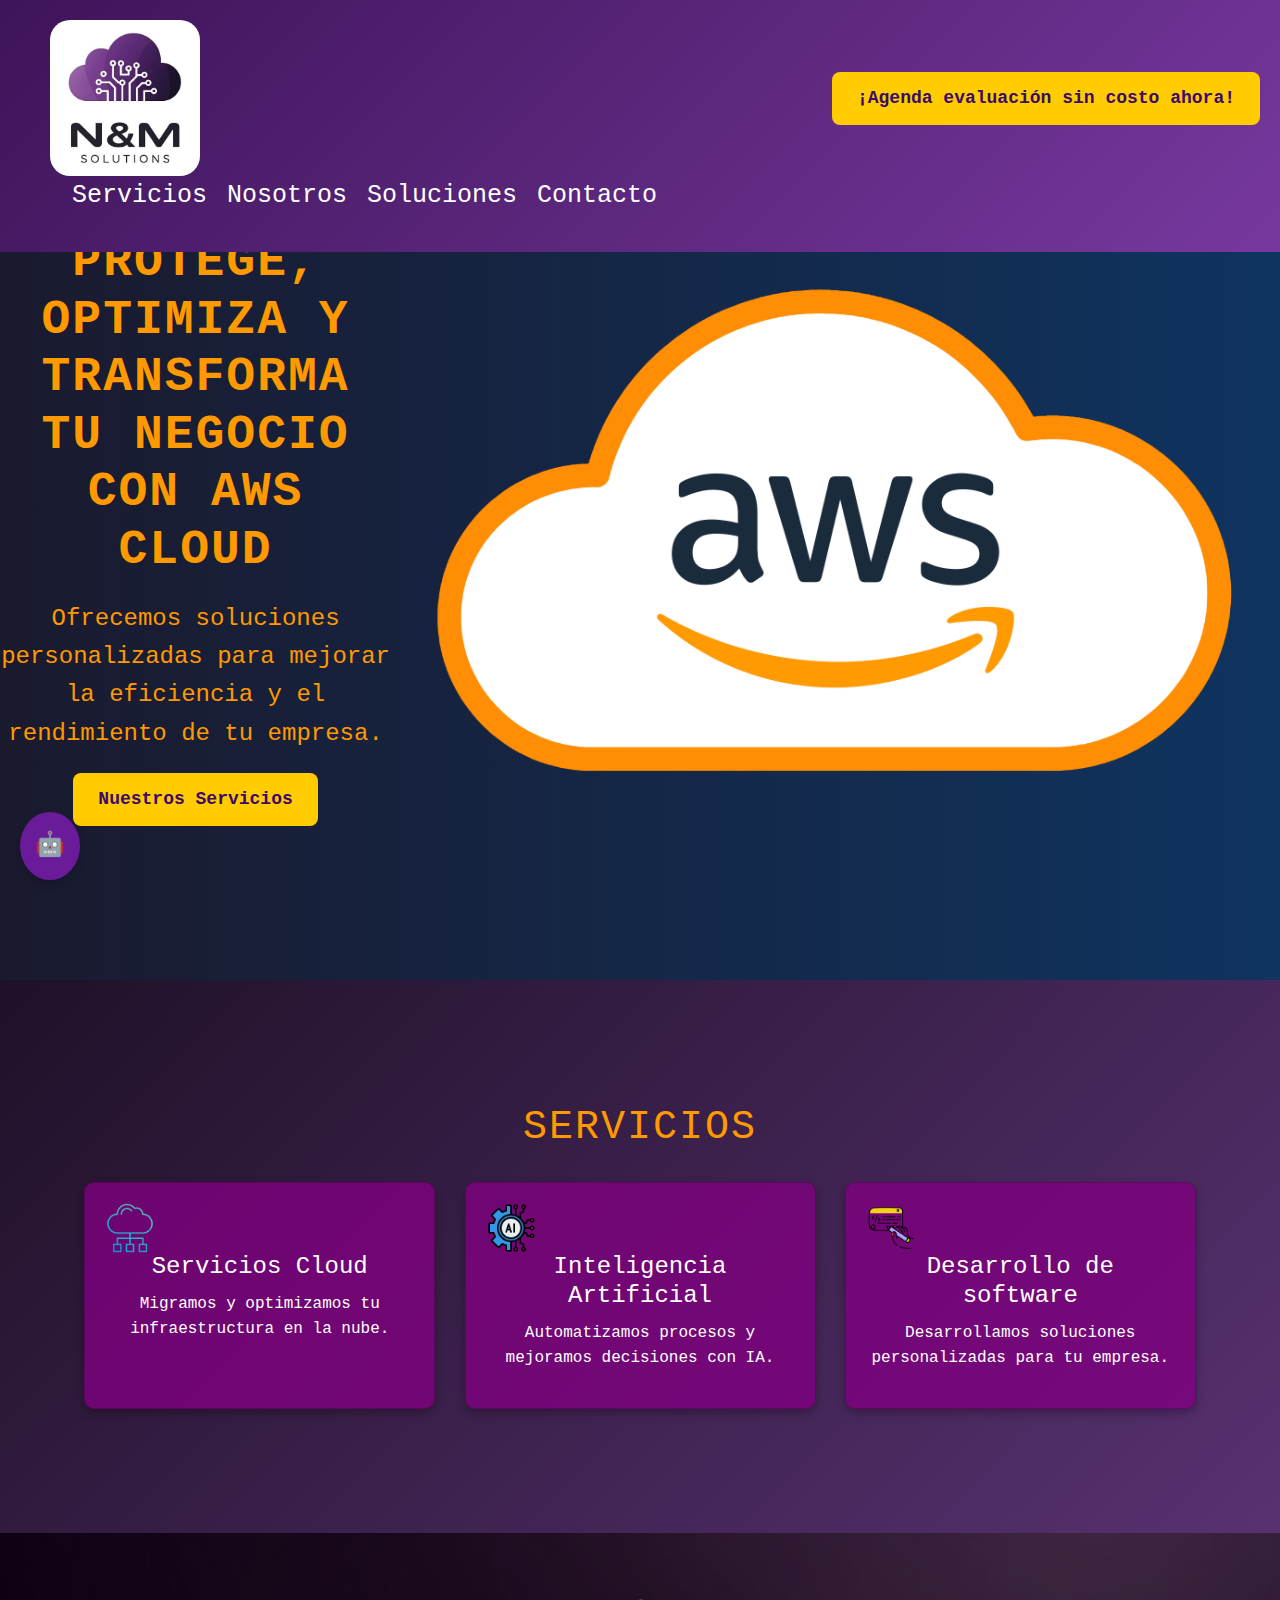
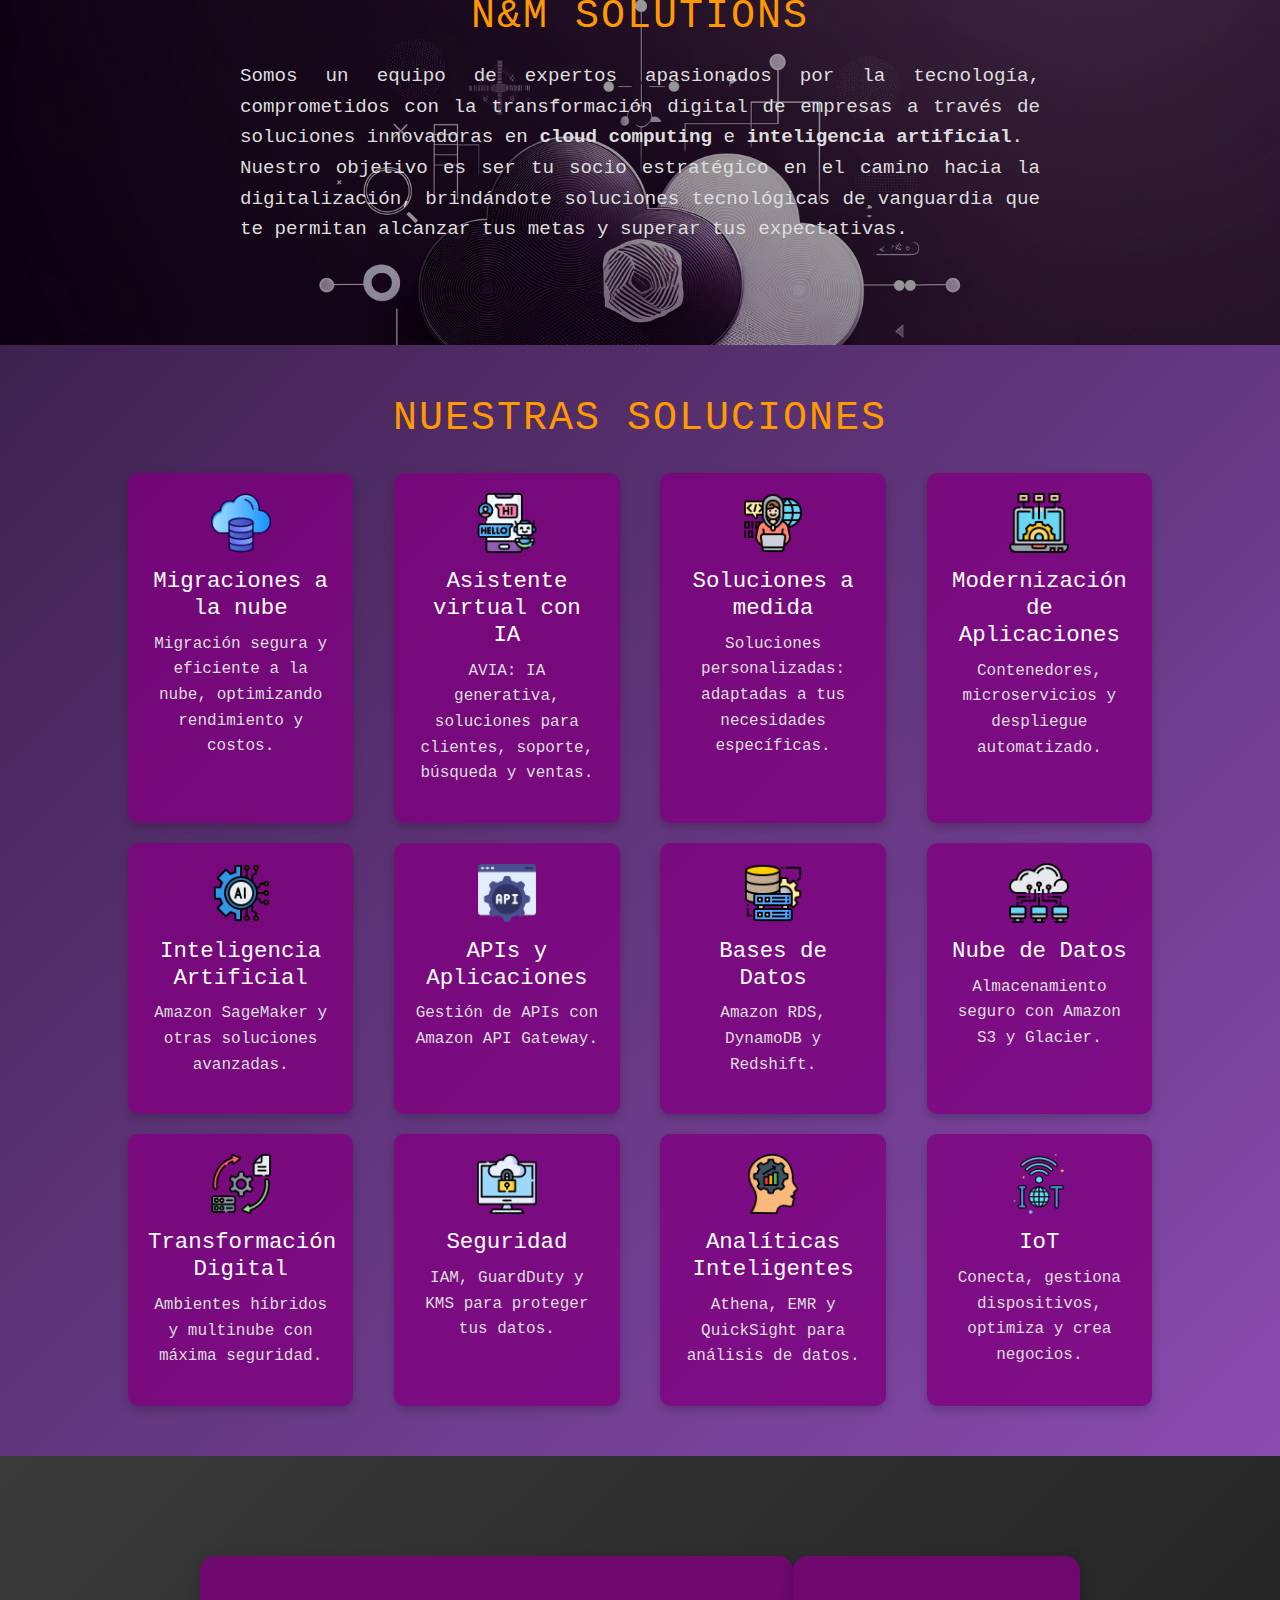
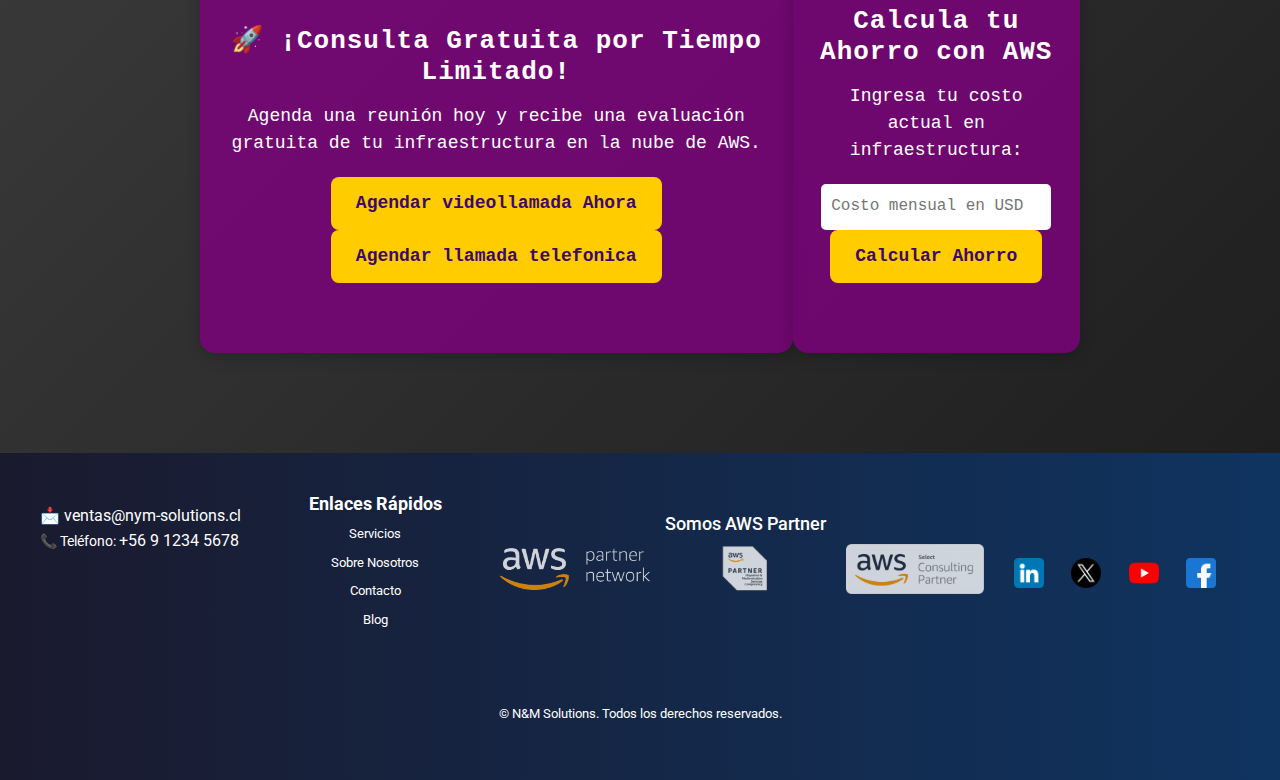
<file: index.html>
<!DOCTYPE html>
<html lang="es">

<head>
    <meta charset="UTF-8">
    <meta name="viewport" content="width=device-width, initial-scale=1.0">
    <title>N&M Solutions - Cloud e Inteligencia Artificial</title>
    <link href='https://fonts.googleapis.com/css?family=Roboto' rel='stylesheet'>
    <link href="https://cdn.jsdelivr.net/npm/bootstrap@5.3.3/dist/css/bootstrap.min.css" rel="stylesheet"
        integrity="sha384-QWTKZyjpPEjISv5WaRU9OFeRpok6YctnYmDr5pNlyT2bRjXh0JMhjY6hW+ALEwIH" crossorigin="anonymous">
    <link rel="stylesheet" href="/style/style.css">
</head>

<body>
    <!-- Navbar -->
    <nav class="navbar" id="navbar">
        <div class="logo">
            <img src="/assets/img-nym.JPG" style="border-radius: 20px; margin-left: 30px;" alt="N&M Solutions" >
        </div>
        <a style="margin-left: 400px;" href="https://calendly.com/susanaabigail-mercado" target="_blank" class="primary-btn">¡Agenda evaluación sin costo ahora!</a>
        <ul class="nav-links">
            <li><a href="#services">Servicios</a></li>
            <li><a href="#about">Nosotros</a></li>
            <li><a href="#solutions">Soluciones</a></li>
            <li><a href="#contact">Contacto</a></li>
        </ul>
    </nav>

    <!-- Home Section -->
    <section id="home" class="hero">
        <div class="hero-content">
            <div>
                <h2> <strong> Protege, optimiza y transforma tu negocio con AWS Cloud</strong> </h2>
                <p>Ofrecemos soluciones personalizadas para mejorar la eficiencia y el rendimiento de tu empresa.</p>
                <button class="primary-btn" onclick="scrollToSection('services')">Nuestros Servicios</button>
            </div>
            <img src="/assets/Amazon-Web-Services-AWS-Logo.png" height="500px" alt="">
        </div>
    </section>

    <!-- Services Section -->
    <section id="services" class="services">
        <div class="container">
            <h2>Servicios</h2>
            <div class="service-cards">
                <div class="card">
                    <img src="/assets/icons/cloud-service.png" alt="Servicios Cloud" style="width: 50px; height: 50px;">
                    <h3>Servicios Cloud</h3>
                    <p>Migramos y optimizamos tu infraestructura en la nube.</p>
                </div>
                <div class="card">
                    <img src="/assets/icons/configuracion.png" alt="Inteligencia Artificial"
                        style="width: 50px; height: 50px;">
                    <h3>Inteligencia Artificial</h3>
                    <p>Automatizamos procesos y mejoramos decisiones con IA.</p>
                </div>
                <div class="card">
                    <img src="/assets/icons/crear.png" alt="Desarrollo de software" style="width: 50px; height: 50px;">
                    <h3>Desarrollo de software</h3>
                    <p>Desarrollamos soluciones personalizadas para tu empresa.</p>
                </div>
            </div>
        </div>
    </section>


    <!-- About Section -->
    <section id="about" class="about" style="background: linear-gradient(rgba(0, 0, 0, 0.4), rgba(0, 0, 0, 0.4)), url(/assets/bg-1.webp); background-repeat: no-repeat; background-size: cover;">
        <div class="about-container">
            <div class="about-header">
                <h2>N&M Solutions</h2>
                <p class="txt-align-justify">Somos un equipo de expertos apasionados por la tecnología, comprometidos con la transformación
                    digital de empresas a través de soluciones innovadoras en <strong>cloud computing</strong> e
                    <strong>inteligencia artificial</strong>.</p>

                <p class="txt-align-justify">Nuestro objetivo es ser tu socio estratégico en el camino hacia la digitalización, brindándote
                    soluciones tecnológicas de vanguardia que te permitan alcanzar tus metas y superar tus expectativas.
                </p>
            </div>

            <!-- <div class="about-content">
                <div class="about-text">
                    <h3>Nuestros Valores</h3>
                    <div class="values-list">
                        <div class="value-item">
                            <i class="icon-innovation"></i>
                            <h4>Innovación</h4>
                            <p>Buscamos siempre las soluciones más avanzadas y adaptables a las necesidades del mercado.</p>
                        </div>
                        <div class="value-item">
                            <i class="icon-security"></i>
                            <h4>Seguridad</h4>
                            <p>La protección de los datos de nuestros clientes es nuestra máxima prioridad.</p>
                        </div>
                        <div class="value-item">
                            <i class="icon-commitment"></i>
                            <h4>Compromiso</h4>
                            <p>Estamos comprometidos con el éxito y el crecimiento de nuestros clientes.</p>
                        </div>
                    </div>
    
                    <div class="about-vision">
                        <h3>Nuestra Visión</h3>
                        <p>Queremos ser líderes en la transformación digital, ayudando a las empresas a integrar la tecnología en sus operaciones para alcanzar nuevas alturas de eficiencia, seguridad e innovación.</p>
                    </div>
                </div>
                
                <div class="about-image">
                    <img src="ruta-a-la-imagen/nuestro-equipo.jpg" alt="Equipo N&M Solutions">
                </div>
            </div> -->
        </div>
    </section>


    <!-- Solutions Section -->
    <section id="solutions" class="solutions-section">
        <div class="solutions-container">
            <h2>Nuestras soluciones</h2>
            <div class="solutions-cards">
                <div class="solution-card">
                    <img width="50px" width="50px" src="/assets/icons/la-computacion-en-nube.png"
                        alt="Modernización de Aplicaciones">
                    <h3>Migraciones a la nube</h3>
                    <p>Migración segura y eficiente a la nube, optimizando rendimiento y costos.</p>
                </div>

                <div class="solution-card">
                    <img width="50px" width="50px" src="/assets/icons/chatbot.png" alt="Modernización de Aplicaciones">
                    <h3>Asistente virtual con IA</h3>
                    <p>AVIA: IA generativa, soluciones para clientes, soporte, búsqueda y ventas.</p>
                </div>

                <div class="solution-card">
                    <img width="50px" width="50px" src="/assets/icons/programacion.png" alt="Modernización de Aplicaciones">
                    <h3>Soluciones a medida</h3>
                    <p>Soluciones personalizadas: adaptadas a tus necesidades específicas.</p>
                </div>





                <div class="solution-card">
                    <img width="50px" width="50px" src="/assets/icons/modernizacion.png"
                        alt="Modernización de Aplicaciones">
                    <h3>Modernización de Aplicaciones</h3>
                    <p>Contenedores, microservicios y despliegue automatizado.</p>
                </div>
                <div class="solution-card">
                    <img width="50px" width="50px" src="/assets/icons/configuracion.png" alt="Inteligencia Artificial">
                    <h3>Inteligencia Artificial</h3>
                    <p>Amazon SageMaker y otras soluciones avanzadas.</p>
                </div>
                <div class="solution-card">
                    <img width="50px" width="50px" src="/assets/icons/api.png" alt="APIs y Aplicaciones">
                    <h3>APIs y Aplicaciones</h3>
                    <p>Gestión de APIs con Amazon API Gateway.</p>
                </div>
                <div class="solution-card">
                    <img width="50px" width="50px" src="/assets/icons/base-de-datos.png" alt="Bases de Datos">
                    <h3>Bases de Datos</h3>
                    <p>Amazon RDS, DynamoDB y Redshift.</p>
                </div>
                <div class="solution-card">
                    <img width="50px" width="50px" src="/assets/icons/servicio-de-almacenamiento-en-la-nube.png"
                        alt="Nube de Datos">
                    <h3>Nube de Datos</h3>
                    <p>Almacenamiento seguro con Amazon S3 y Glacier.</p>
                </div>
                <div class="solution-card">
                    <img width="50px" width="50px" src="/assets/icons/transformacion-de-datos.png"
                        alt="Transformación Digital">
                    <h3>Transformación Digital</h3>
                    <p>Ambientes híbridos y multinube con máxima seguridad.</p>
                </div>
                <div class="solution-card">
                    <img width="50px" width="50px" src="/assets/icons/seguridad-cloud-service.png" alt="Seguridad">
                    <h3>Seguridad</h3>
                    <p>IAM, GuardDuty y KMS para proteger tus datos.</p>
                </div>
                <div class="solution-card">
                    <img width="50px" width="50px" src="/assets/icons/inteligencia-empresarial.png"
                        alt="Analíticas Inteligentes">
                    <h3>Analíticas Inteligentes</h3>
                    <p>Athena, EMR y QuickSight para análisis de datos.</p>
                </div>

                <div class="solution-card">
                    <img width="50px" width="50px" src="/assets/icons/iot.png" alt="Modernización de Aplicaciones">
                    <h3>IoT</h3>
                    <p>Conecta, gestiona dispositivos, optimiza y crea negocios.</p>
                </div>
            </div>
        </div>
    </section>

    <!-- <section id="services-card" class="solutions-section">
        <div class="solutions-container">
            <div class="solution-card">
                <figure class="solution-image">
                    <img src="https://multicloud-x.com/wp-content/uploads/2024/01/AWS-Emblem.png" alt="AWS Emblem">
                </figure>
                <div class="solution-text">
                    <p>Amazon Web Services (AWS) ofrece una amplia gama de servicios en la nube para almacenamiento, IA
                        y más.</p>
                    <a class="solution-button" href="https://multicloud-x.com/amazon-web-services/">Leer Más</a>
                </div>
            </div>
        </div>
    </section> -->




    <!-- <section id="success-cases" class="success-cases">
        <div class="section-container">
            <h2>Casos de Éxito</h2>
            <div class="cases-container">
                <div class="case-card">
                    <figure class="case-image">
                        <img src="/assets/logo-2.JPG" alt="Caso de éxito 1">
                    </figure>
                    <p>Optimización de infraestructura cloud para una fintech líder, reduciendo costos en un 30%.</p>
                </div>
                <div class="case-card">
                    <figure class="case-image">
                        <img src="/assets/logo-2.JPG" alt="Caso de éxito 2">
                    </figure>
                    <p>Implementación de inteligencia artificial en un ecommerce, mejorando la personalización en un 50%.</p>
                </div>
                <div class="case-card">
                    <figure class="case-image">
                        <img src="/assets/logo-2.JPG" alt="Caso de éxito 3">
                    </figure>
                    <p>Desarrollo de una arquitectura escalable en AWS para una startup tecnológica.</p>
                </div>
            </div>
        </div>
    </section> -->

    


    <!-- Contact Section -->
    <div>
        <section id="contact" class="contact">
            <!-- <section id="testimonials" class="testimonials">
                <div class="testimonials-container">
                    <h2>Lo que dicen nuestros clientes</h2>
                    <div class="carousel">
                        <div class="carousel-track">
                            <div class="testimonial-card">
                                <p>"Gracias a N&M Solutions, nuestra infraestructura en la nube es más segura y eficiente."</p>
                                <h4>- María López, CTO de FinTechPro</h4>
                            </div>
                            <div class="testimonial-card">
                                <p>"Implementamos Inteligencia Artificial con su ayuda y logramos reducir costos en un 40%."</p>
                                <h4>- Juan Pérez, Director de Innovación en EcomStore</h4>
                            </div>
                            <div class="testimonial-card">
                                <p>"La migración a AWS fue perfecta. Su equipo nos brindó soporte en cada paso."</p>
                                <h4>- Ana Gómez, CEO de TechBoost</h4>
                            </div>
                            <div class="testimonial-card">
                                <p>"Gran servicio. La automatización de procesos nos ahorró cientos de horas."</p>
                                <h4>- Carlos Ramírez, Gerente de Operaciones</h4>
                            </div>
                            <div class="testimonial-card">
                                <p>"Nos ayudaron a escalar nuestra plataforma sin interrupciones. 100% recomendados."</p>
                                <h4>- Laura Méndez, Fundadora de StartUpX</h4>
                            </div>
                            <div class="testimonial-card">
                                <p>"La implementación de AWS nos dio la seguridad y eficiencia que necesitábamos."</p>
                                <h4>- Daniel Torres, CIO de HealthTech</h4>
                            </div>
                        </div>
                    </div>
                    <div class="carousel-dots"> </div>
                    <i class="bi bi-three-dots"></i>
                </div>
            </section> -->
           
            <section class="free-consultation">
                <div class="consultation-content">
                    <section class="roi-calculator">
                        <h3>Calcula tu Ahorro con AWS</h3>
                        <p>Ingresa tu costo actual en infraestructura:</p>
                        <input type="number" id="cost-input" placeholder="Costo mensual en USD">
                        <button onclick="calculateSavings()" class="primary-btn">Calcular Ahorro</button>
                        <p id="savings-result"></p>
                    </section>
                </div>
            </section>
            <section class="free-consultation">
                <div class="consultation-content">
                    <h3>🚀 ¡Consulta Gratuita por Tiempo Limitado!</h3>
                    <p>Agenda una reunión hoy y recibe una evaluación gratuita de tu infraestructura en la nube de AWS.</p>
                    <a href="https://calendly.com/susanaabigail-mercado" target="_blank" class="primary-btn">Agendar videollamada Ahora</a>
                    <a href="https://calendly.com/susanaabigail-mercado/llamada-telefonica" target="_blank" class="primary-btn">Agendar llamada telefonica </a>
                </div>
            </section>
           
            
             
        </section>
    </div>

    


    <!-- Chatbot -->
    <!-- Botón del Chatbot -->
    <button id="chatbot-btn" onclick="toggleChatbot()">🤖</button>

    <!-- Ventana del Chat -->
    <div id="chatbot-window" class="hidden">
        <div id="chatbot-header">
            Nymbot 🤖 <button onclick="toggleChatbot()">✖</button>
        </div>
        <div id="chatbot-messages"></div>
        <div style="display: flex; align-items: center;">
            <input type="text" id="chatbot-input" placeholder="Escribe tu mensaje..." onkeypress="sendMessage(event)">
            <button id="send-btn" onclick="sendMessage()">Enviar</button>
        </div>
    </div>

    <button id="scrollTopBtn" class="scroll-top-btn img-volver" onclick="scrollToTop()"></button>




    <!-- Footer -->
    <footer>
        <div class="footer-container">
            <!-- Información principal -->
            <div class="footer-info">

                <a href="mailto:ventas@nym-solutions.cl">📩 ventas@nym-solutions.cl</a>
                <p>📞 Teléfono: <a href="tel:+56912345678">+56 9 1234 5678</a></p>
            </div>

            <!-- Enlaces rápidos -->
            <div class="footer-links">
                <h3>Enlaces Rápidos</h3>
                <ul>
                    <li><a href="#services">Servicios</a></li>
                    <li><a href="#about">Sobre Nosotros</a></li>
                    <li><a href="#contact">Contacto</a></li>
                    <li><a href="#blog">Blog</a></li>
                </ul>
            </div>

            <!-- AWS Partner Logos -->
            <div class="footer-aws-partner">
                <h3>Somos AWS Partner</h3>
                <div class="aws-partner-logos">
                    <img src="/assets/aws-partner-network-transparente.png" alt="AWS Partner 1" width="150" height="50">
                    <img src="/assets/aws-migration.png" alt="AWS Partner 3" width="150" height="50">
                    <img src="/assets/AWS-CP-transparente.png" alt="AWS Partner 2" width="150" height="50">
                </div>
            </div>

            <!-- Redes sociales -->
            <div class="footer-social">
                <img src="/assets/redes-sociales/linkedin.png" alt="LinkedIn" width="30" height="30">
                <img src="/assets/redes-sociales/gorjeo.png" alt="Twitter" width="30" height="30">
                <img src="/assets/redes-sociales/youtube.png" alt="YouTube" width="30" height="30">
                <img src="/assets/redes-sociales/facebook.png" alt="Facebook" width="30" height="30">
            </div>



            <div class="contact-info">
                


            </div>
            <!-- Términos de uso y política de privacidad -->
            <div class="footer-legal">
                <p>&copy; <span id="current-year"></span> N&M Solutions. Todos los derechos reservados.</p>
            </div>
        </div>
    </footer>


    <script src="/script/script.js"></script>
    <script src="/script/chatbot.js"></script>
</body>

</html>
</file>
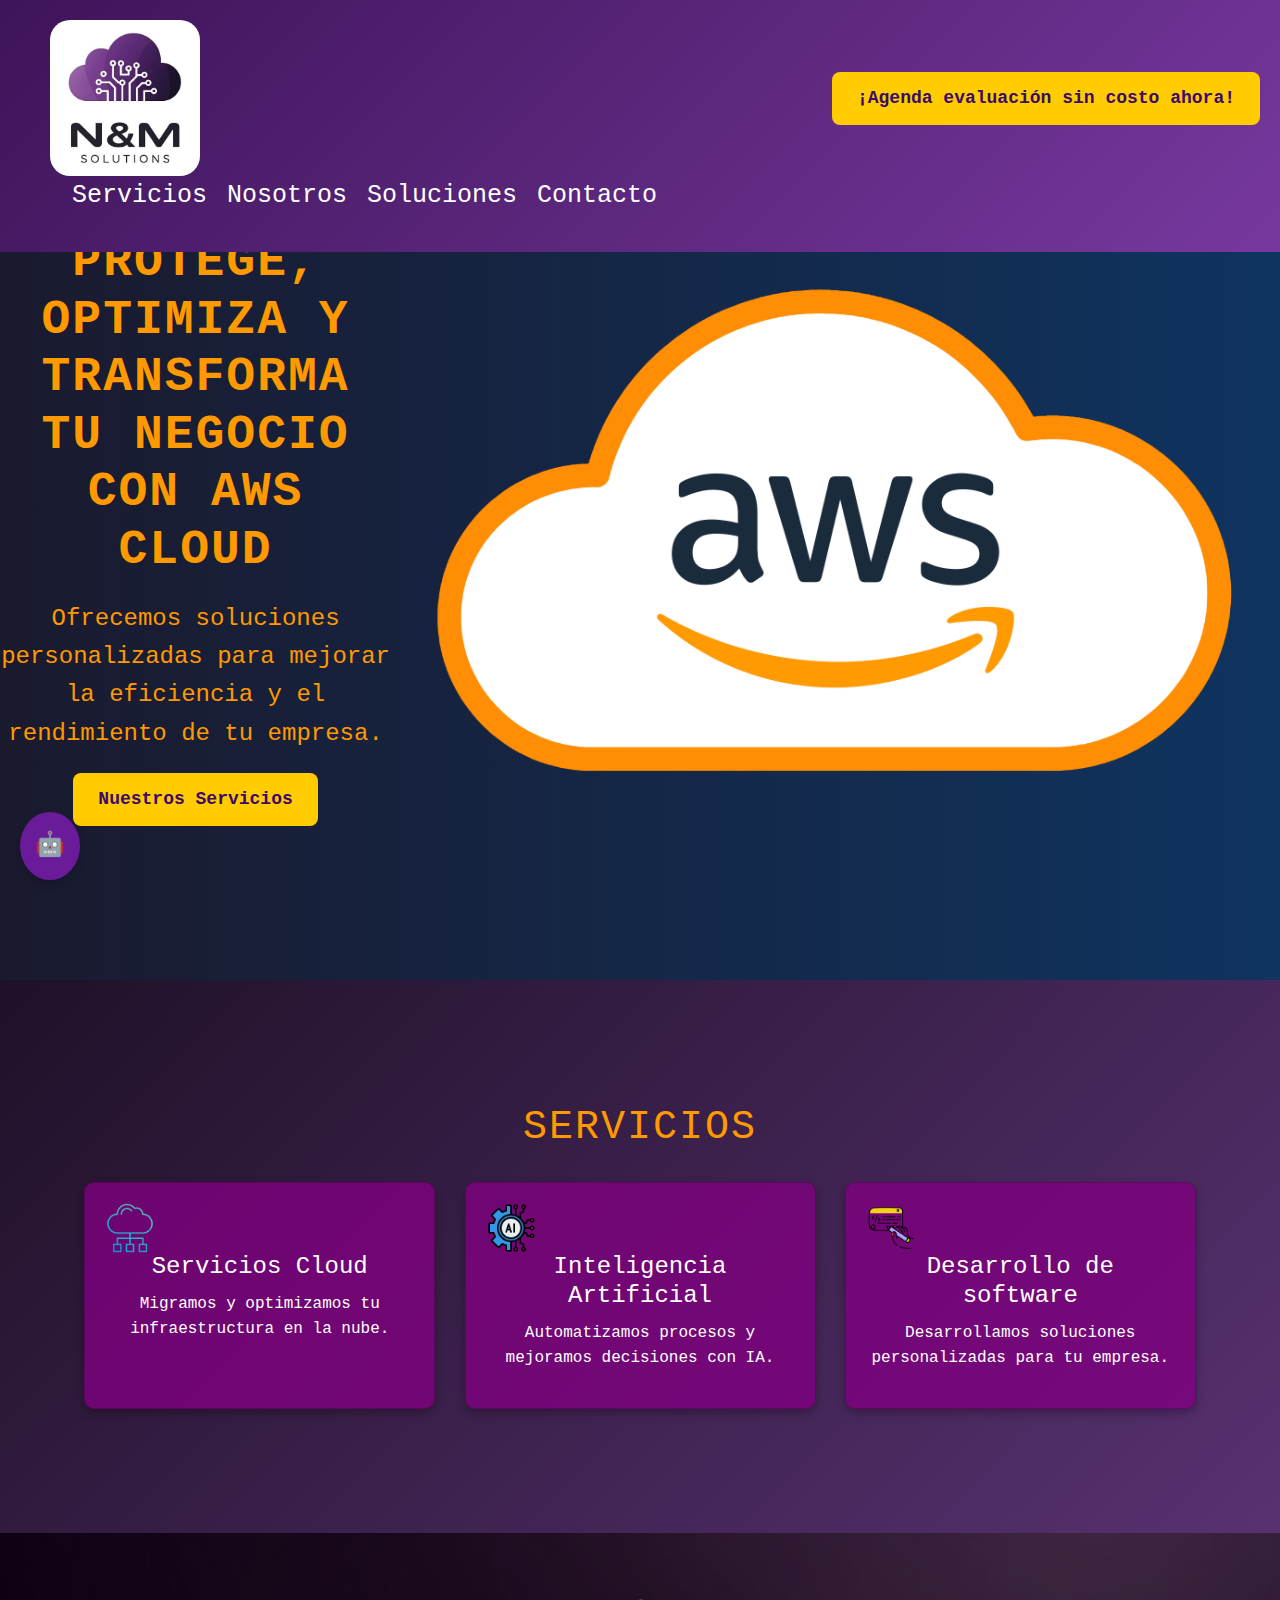
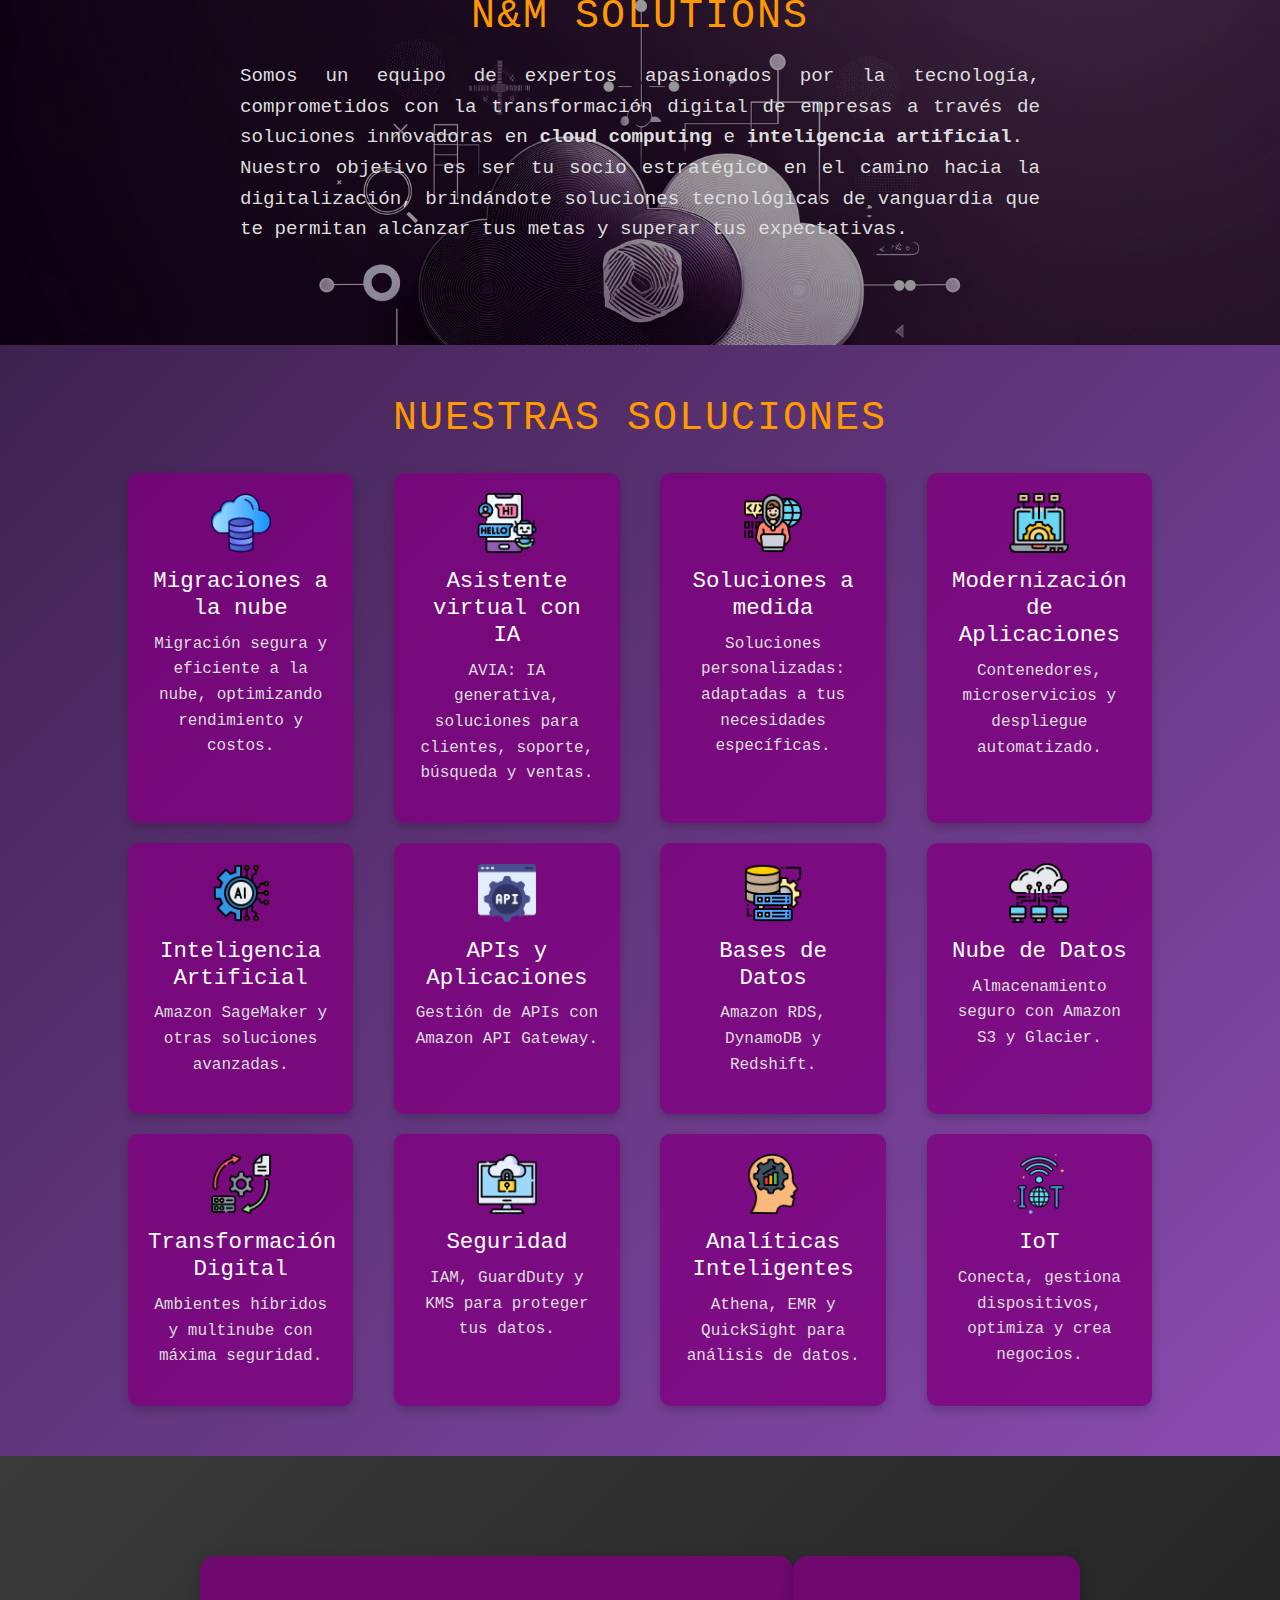
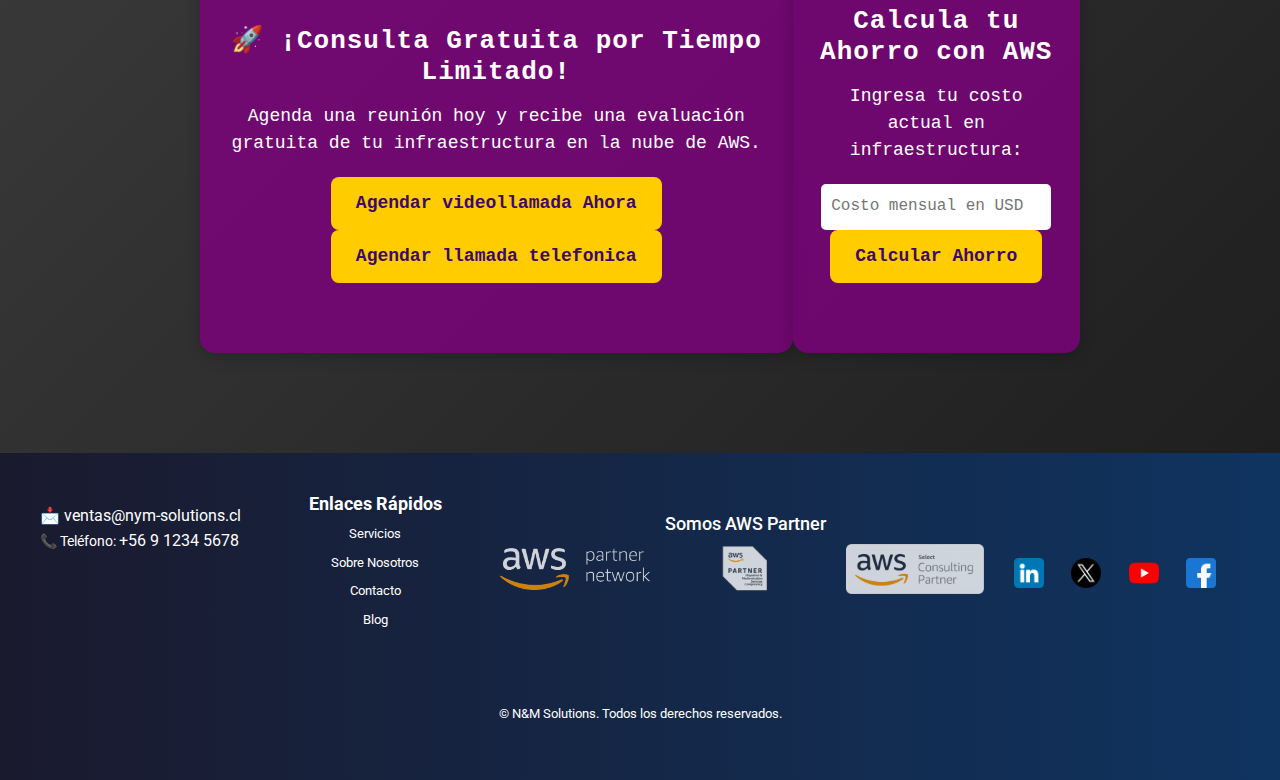
<file: home/index.html>
<!DOCTYPE html>
<html lang="es">

<head>
    <meta charset="UTF-8">
    <meta name="viewport" content="width=device-width, initial-scale=1.0">
    <title>N&M Solutions - Cloud e Inteligencia Artificial</title>
    <link href='https://fonts.googleapis.com/css?family=Roboto' rel='stylesheet'>
    <link href="https://cdn.jsdelivr.net/npm/bootstrap@5.3.3/dist/css/bootstrap.min.css" rel="stylesheet"
        integrity="sha384-QWTKZyjpPEjISv5WaRU9OFeRpok6YctnYmDr5pNlyT2bRjXh0JMhjY6hW+ALEwIH" crossorigin="anonymous">
    <link rel="stylesheet" href="/style/style.css">
</head>

<body>
    <!-- Navbar -->
    <nav class="navbar" id="navbar">
        <div class="logo">
            <img src="/assets/img-nym.JPG" style="border-radius: 20px; margin-left: 30px;" alt="N&M Solutions" >
        </div>
        <a style="margin-left: 400px;" href="https://calendly.com/susanaabigail-mercado" target="_blank" class="primary-btn">¡Agenda evaluación sin costo ahora!</a>
        <ul class="nav-links">
            <li><a href="#services">Servicios</a></li>
            <li><a href="#about">Nosotros</a></li>
            <li><a href="#solutions">Soluciones</a></li>
            <li><a href="#contact">Contacto</a></li>
        </ul>
    </nav>

    <!-- Home Section -->
    <section id="home" class="hero">
        <div class="hero-content">
            <div>
                <h2> <strong> Protege, optimiza y transforma tu negocio con AWS Cloud</strong> </h2>
                <p>Ofrecemos soluciones personalizadas para mejorar la eficiencia y el rendimiento de tu empresa.</p>
                <button class="primary-btn" onclick="scrollToSection('services')">Nuestros Servicios</button>
            </div>
            <img src="/assets/Amazon-Web-Services-AWS-Logo.png" height="500px" alt="">
        </div>
    </section>

    <!-- Services Section -->
    <section id="services" class="services">
        <div class="container">
            <h2>Servicios</h2>
            <div class="service-cards">
                <div class="card">
                    <img src="/assets/icons/cloud-service.png" alt="Servicios Cloud" style="width: 50px; height: 50px;">
                    <h3>Servicios Cloud</h3>
                    <p>Migramos y optimizamos tu infraestructura en la nube.</p>
                </div>
                <div class="card">
                    <img src="/assets/icons/configuracion.png" alt="Inteligencia Artificial"
                        style="width: 50px; height: 50px;">
                    <h3>Inteligencia Artificial</h3>
                    <p>Automatizamos procesos y mejoramos decisiones con IA.</p>
                </div>
                <div class="card">
                    <img src="/assets/icons/crear.png" alt="Desarrollo de software" style="width: 50px; height: 50px;">
                    <h3>Desarrollo de software</h3>
                    <p>Desarrollamos soluciones personalizadas para tu empresa.</p>
                </div>
            </div>
        </div>
    </section>


    <!-- About Section -->
    <section id="about" class="about" style="background: linear-gradient(rgba(0, 0, 0, 0.4), rgba(0, 0, 0, 0.4)), url(/assets/bg-1.webp); background-repeat: no-repeat; background-size: cover;">
        <div class="about-container">
            <div class="about-header">
                <h2>N&M Solutions</h2>
                <p class="txt-align-justify">Somos un equipo de expertos apasionados por la tecnología, comprometidos con la transformación
                    digital de empresas a través de soluciones innovadoras en <strong>cloud computing</strong> e
                    <strong>inteligencia artificial</strong>.</p>

                <p class="txt-align-justify">Nuestro objetivo es ser tu socio estratégico en el camino hacia la digitalización, brindándote
                    soluciones tecnológicas de vanguardia que te permitan alcanzar tus metas y superar tus expectativas.
                </p>
            </div>

            <!-- <div class="about-content">
                <div class="about-text">
                    <h3>Nuestros Valores</h3>
                    <div class="values-list">
                        <div class="value-item">
                            <i class="icon-innovation"></i>
                            <h4>Innovación</h4>
                            <p>Buscamos siempre las soluciones más avanzadas y adaptables a las necesidades del mercado.</p>
                        </div>
                        <div class="value-item">
                            <i class="icon-security"></i>
                            <h4>Seguridad</h4>
                            <p>La protección de los datos de nuestros clientes es nuestra máxima prioridad.</p>
                        </div>
                        <div class="value-item">
                            <i class="icon-commitment"></i>
                            <h4>Compromiso</h4>
                            <p>Estamos comprometidos con el éxito y el crecimiento de nuestros clientes.</p>
                        </div>
                    </div>
    
                    <div class="about-vision">
                        <h3>Nuestra Visión</h3>
                        <p>Queremos ser líderes en la transformación digital, ayudando a las empresas a integrar la tecnología en sus operaciones para alcanzar nuevas alturas de eficiencia, seguridad e innovación.</p>
                    </div>
                </div>
                
                <div class="about-image">
                    <img src="ruta-a-la-imagen/nuestro-equipo.jpg" alt="Equipo N&M Solutions">
                </div>
            </div> -->
        </div>
    </section>


    <!-- Solutions Section -->
    <section id="solutions" class="solutions-section">
        <div class="solutions-container">
            <h2>Nuestras soluciones</h2>
            <div class="solutions-cards">
                <div class="solution-card">
                    <img width="50px" width="50px" src="/assets/icons/la-computacion-en-nube.png"
                        alt="Modernización de Aplicaciones">
                    <h3>Migraciones a la nube</h3>
                    <p>Migración segura y eficiente a la nube, optimizando rendimiento y costos.</p>
                </div>

                <div class="solution-card">
                    <img width="50px" width="50px" src="/assets/icons/chatbot.png" alt="Modernización de Aplicaciones">
                    <h3>Asistente virtual con IA</h3>
                    <p>AVIA: IA generativa, soluciones para clientes, soporte, búsqueda y ventas.</p>
                </div>

                <div class="solution-card">
                    <img width="50px" width="50px" src="/assets/icons/programacion.png" alt="Modernización de Aplicaciones">
                    <h3>Soluciones a medida</h3>
                    <p>Soluciones personalizadas: adaptadas a tus necesidades específicas.</p>
                </div>





                <div class="solution-card">
                    <img width="50px" width="50px" src="/assets/icons/modernizacion.png"
                        alt="Modernización de Aplicaciones">
                    <h3>Modernización de Aplicaciones</h3>
                    <p>Contenedores, microservicios y despliegue automatizado.</p>
                </div>
                <div class="solution-card">
                    <img width="50px" width="50px" src="/assets/icons/configuracion.png" alt="Inteligencia Artificial">
                    <h3>Inteligencia Artificial</h3>
                    <p>Amazon SageMaker y otras soluciones avanzadas.</p>
                </div>
                <div class="solution-card">
                    <img width="50px" width="50px" src="/assets/icons/api.png" alt="APIs y Aplicaciones">
                    <h3>APIs y Aplicaciones</h3>
                    <p>Gestión de APIs con Amazon API Gateway.</p>
                </div>
                <div class="solution-card">
                    <img width="50px" width="50px" src="/assets/icons/base-de-datos.png" alt="Bases de Datos">
                    <h3>Bases de Datos</h3>
                    <p>Amazon RDS, DynamoDB y Redshift.</p>
                </div>
                <div class="solution-card">
                    <img width="50px" width="50px" src="/assets/icons/servicio-de-almacenamiento-en-la-nube.png"
                        alt="Nube de Datos">
                    <h3>Nube de Datos</h3>
                    <p>Almacenamiento seguro con Amazon S3 y Glacier.</p>
                </div>
                <div class="solution-card">
                    <img width="50px" width="50px" src="/assets/icons/transformacion-de-datos.png"
                        alt="Transformación Digital">
                    <h3>Transformación Digital</h3>
                    <p>Ambientes híbridos y multinube con máxima seguridad.</p>
                </div>
                <div class="solution-card">
                    <img width="50px" width="50px" src="/assets/icons/seguridad-cloud-service.png" alt="Seguridad">
                    <h3>Seguridad</h3>
                    <p>IAM, GuardDuty y KMS para proteger tus datos.</p>
                </div>
                <div class="solution-card">
                    <img width="50px" width="50px" src="/assets/icons/inteligencia-empresarial.png"
                        alt="Analíticas Inteligentes">
                    <h3>Analíticas Inteligentes</h3>
                    <p>Athena, EMR y QuickSight para análisis de datos.</p>
                </div>

                <div class="solution-card">
                    <img width="50px" width="50px" src="/assets/icons/iot.png" alt="Modernización de Aplicaciones">
                    <h3>IoT</h3>
                    <p>Conecta, gestiona dispositivos, optimiza y crea negocios.</p>
                </div>
            </div>
        </div>
    </section>

    <!-- <section id="services-card" class="solutions-section">
        <div class="solutions-container">
            <div class="solution-card">
                <figure class="solution-image">
                    <img src="https://multicloud-x.com/wp-content/uploads/2024/01/AWS-Emblem.png" alt="AWS Emblem">
                </figure>
                <div class="solution-text">
                    <p>Amazon Web Services (AWS) ofrece una amplia gama de servicios en la nube para almacenamiento, IA
                        y más.</p>
                    <a class="solution-button" href="https://multicloud-x.com/amazon-web-services/">Leer Más</a>
                </div>
            </div>
        </div>
    </section> -->




    <!-- <section id="success-cases" class="success-cases">
        <div class="section-container">
            <h2>Casos de Éxito</h2>
            <div class="cases-container">
                <div class="case-card">
                    <figure class="case-image">
                        <img src="/assets/logo-2.JPG" alt="Caso de éxito 1">
                    </figure>
                    <p>Optimización de infraestructura cloud para una fintech líder, reduciendo costos en un 30%.</p>
                </div>
                <div class="case-card">
                    <figure class="case-image">
                        <img src="/assets/logo-2.JPG" alt="Caso de éxito 2">
                    </figure>
                    <p>Implementación de inteligencia artificial en un ecommerce, mejorando la personalización en un 50%.</p>
                </div>
                <div class="case-card">
                    <figure class="case-image">
                        <img src="/assets/logo-2.JPG" alt="Caso de éxito 3">
                    </figure>
                    <p>Desarrollo de una arquitectura escalable en AWS para una startup tecnológica.</p>
                </div>
            </div>
        </div>
    </section> -->

    


    <!-- Contact Section -->
    <div>
        <section id="contact" class="contact">
            <!-- <section id="testimonials" class="testimonials">
                <div class="testimonials-container">
                    <h2>Lo que dicen nuestros clientes</h2>
                    <div class="carousel">
                        <div class="carousel-track">
                            <div class="testimonial-card">
                                <p>"Gracias a N&M Solutions, nuestra infraestructura en la nube es más segura y eficiente."</p>
                                <h4>- María López, CTO de FinTechPro</h4>
                            </div>
                            <div class="testimonial-card">
                                <p>"Implementamos Inteligencia Artificial con su ayuda y logramos reducir costos en un 40%."</p>
                                <h4>- Juan Pérez, Director de Innovación en EcomStore</h4>
                            </div>
                            <div class="testimonial-card">
                                <p>"La migración a AWS fue perfecta. Su equipo nos brindó soporte en cada paso."</p>
                                <h4>- Ana Gómez, CEO de TechBoost</h4>
                            </div>
                            <div class="testimonial-card">
                                <p>"Gran servicio. La automatización de procesos nos ahorró cientos de horas."</p>
                                <h4>- Carlos Ramírez, Gerente de Operaciones</h4>
                            </div>
                            <div class="testimonial-card">
                                <p>"Nos ayudaron a escalar nuestra plataforma sin interrupciones. 100% recomendados."</p>
                                <h4>- Laura Méndez, Fundadora de StartUpX</h4>
                            </div>
                            <div class="testimonial-card">
                                <p>"La implementación de AWS nos dio la seguridad y eficiencia que necesitábamos."</p>
                                <h4>- Daniel Torres, CIO de HealthTech</h4>
                            </div>
                        </div>
                    </div>
                    <div class="carousel-dots"> </div>
                    <i class="bi bi-three-dots"></i>
                </div>
            </section> -->
           
            <section class="free-consultation">
                <div class="consultation-content">
                    <section class="roi-calculator">
                        <h3>Calcula tu Ahorro con AWS</h3>
                        <p>Ingresa tu costo actual en infraestructura:</p>
                        <input type="number" id="cost-input" placeholder="Costo mensual en USD">
                        <button onclick="calculateSavings()" class="primary-btn">Calcular Ahorro</button>
                        <p id="savings-result"></p>
                    </section>
                </div>
            </section>
            <section class="free-consultation">
                <div class="consultation-content">
                    <h3>🚀 ¡Consulta Gratuita por Tiempo Limitado!</h3>
                    <p>Agenda una reunión hoy y recibe una evaluación gratuita de tu infraestructura en la nube de AWS.</p>
                    <a href="https://calendly.com/susanaabigail-mercado" target="_blank" class="primary-btn">Agendar videollamada Ahora</a>
                    <a href="https://calendly.com/susanaabigail-mercado/llamada-telefonica" target="_blank" class="primary-btn">Agendar llamada telefonica </a>
                </div>
            </section>
           
            
             
        </section>
    </div>

    


    <!-- Chatbot -->
    <!-- Botón del Chatbot -->
    <button id="chatbot-btn" onclick="toggleChatbot()">🤖</button>

    <!-- Ventana del Chat -->
    <div id="chatbot-window" class="hidden">
        <div id="chatbot-header">
            Nymbot 🤖 <button onclick="toggleChatbot()">✖</button>
        </div>
        <div id="chatbot-messages"></div>
        <div style="display: flex; align-items: center;">
            <input type="text" id="chatbot-input" placeholder="Escribe tu mensaje..." onkeypress="sendMessage(event)">
            <button id="send-btn" onclick="sendMessage()">Enviar</button>
        </div>
    </div>

    <button id="scrollTopBtn" class="scroll-top-btn img-volver" onclick="scrollToTop()"></button>




    <!-- Footer -->
    <footer>
        <div class="footer-container">
            <!-- Información principal -->
            <div class="footer-info">

                <a href="mailto:ventas@nym-solutions.cl">📩 ventas@nym-solutions.cl</a>
                <p>📞 Teléfono: <a href="tel:+56912345678">+56 9 1234 5678</a></p>
            </div>

            <!-- Enlaces rápidos -->
            <div class="footer-links">
                <h3>Enlaces Rápidos</h3>
                <ul>
                    <li><a href="#services">Servicios</a></li>
                    <li><a href="#about">Sobre Nosotros</a></li>
                    <li><a href="#contact">Contacto</a></li>
                    <li><a href="#blog">Blog</a></li>
                </ul>
            </div>

            <!-- AWS Partner Logos -->
            <div class="footer-aws-partner">
                <h3>Somos AWS Partner</h3>
                <div class="aws-partner-logos">
                    <img src="/assets/aws-partner-network-transparente.png" alt="AWS Partner 1" width="150" height="50">
                    <img src="/assets/aws-migration.png" alt="AWS Partner 3" width="150" height="50">
                    <img src="/assets/AWS-CP-transparente.png" alt="AWS Partner 2" width="150" height="50">
                </div>
            </div>

            <!-- Redes sociales -->
            <div class="footer-social">
                <img src="/assets/redes-sociales/linkedin.png" alt="LinkedIn" width="30" height="30">
                <img src="/assets/redes-sociales/gorjeo.png" alt="Twitter" width="30" height="30">
                <img src="/assets/redes-sociales/youtube.png" alt="YouTube" width="30" height="30">
                <img src="/assets/redes-sociales/facebook.png" alt="Facebook" width="30" height="30">
            </div>



            <div class="contact-info">
                


            </div>
            <!-- Términos de uso y política de privacidad -->
            <div class="footer-legal">
                <p>&copy; <span id="current-year"></span> N&M Solutions. Todos los derechos reservados.</p>
            </div>
        </div>
    </footer>


    <script src="/script/script.js"></script>
    <script src="/script/chatbot.js"></script>
</body>

</html>
</file>
<file: style/style.css>
* {
    margin: 0;
    padding: 0;
    box-sizing: border-box;
}

/* styles.css */
body {
    margin: 0;
    padding: 0;
    color: #ff9900;
    text-align: center;
    font-family: 'Roboto';
    background: linear-gradient(135deg, #000000, #a65cd5);
}

header,
.hero,
.aws-section,
.solutions-card,
.case-card,
footer,
.success-cases {
    /* background: rgba(0, 0, 0, 0.8); */
    /* padding: 40px;
    border-radius: 10px;
    margin: 20px; */
    /* box-shadow: 0 4px 10px rgba(255, 255, 255, 0.2); */
}

h1,
h2 {
    text-transform: uppercase;
    letter-spacing: 2px;
}

footer {
    font-size: 0.8em;
    
}


body {
    font-family: 'Source Code Pro', monospace;

    line-height: 1.6;
    /* color: #fff;
    background: #1a1a1a; */
}

ul li {
    width: 50%;
}

.hero {
    /* background: linear-gradient(135deg, #6a1b9a, #000000); */
    height: 100vh;
    display: flex;
    justify-content: center;
    align-items: center;
    text-align: center;
    animation: fadeIn 2s ease-in-out;
}

.hero-content h2 {
    font-size: 3rem;
    margin-bottom: 20px;
    animation: slideIn 1s ease-out;
}

.hero-content p {
    font-size: 1.5rem;
    margin-bottom: 20px;
}

button {
    background-color: #6a1b9a;
    border: none;
    color: #ff9900;
    padding: 10px 20px;
    font-size: 1rem;
    cursor: pointer;
    border-radius: 5px;
    transition: background 0.3s ease;
}

button:hover {
    background-color: #8e24aa;
}

.contact {
    display: flex;
    flex-direction: row-reverse;
}

.services,
.about,
.contact {
    padding: 50px 0;
    /* background: #121212; */
}

.services .container,
.about .container,
.contact .container {
    max-width: 1200px;
    margin: 0 auto;
    padding: 74px 15px;
}

h2 {
    font-size: 2.5rem;
    margin-bottom: 30px;
    color: #ff9900;
}

.service-cards {
    display: flex;
    justify-content: space-evenly;
}

.card {
    /* background: #333; */
    color: #fff;
    padding: 20px;
    border-radius: 10px;
    width: 30%;
    transition: transform 0.3s ease;
    background: rgba(128, 0, 128, 0.8);
    /* Morado con opacidad */
    box-shadow: 0 4px 10px rgba(0, 0, 0, 0.3);
    /* Sombra más intensa para destacar */
    overflow: hidden;
    text-align: center;
}

.card:hover {
    transform: translateY(-10px);
}

.card h3 {
    font-size: 1.5rem;
    margin-bottom: 10px;
}

.card p {
    font-size: 1rem;
}

.container-contact {
    width: 50%;
}

.contact form {
    display: grid;
    gap: 20px;
}

input {
    padding: 10px;
    font-size: 1rem;
    border: none;
    border-radius: 5px;
}

button[type="submit"] {
    /* background: #6a1b9a; */
    border: none;
    color: white;
    padding: 10px 20px;
    cursor: pointer;
    border-radius: 5px;
}

/* footer {
    background-color: #000;
    text-align: center;
    padding: 20px;
} */

@keyframes fadeIn {
    0% {
        opacity: 0;
    }

    100% {
        opacity: 1;
    }
}

@keyframes slideIn {
    0% {
        transform: translateY(-50px);
        opacity: 0;
    }

    100% {
        transform: translateY(0);
        opacity: 1;
    }
}





.navbar {
    display: flex;
    justify-content: space-between;
    align-items: center;
    padding: 20px;
    /* background: linear-gradient(135deg, #000000, #8851aa); */
    background: linear-gradient(135deg, #3e1459, #77389e);
    /* background: linear-gradient(135deg, #000000, #713795); */
    /* background: linear-gradient(to right, #1a1a2e, #0f3460); */
    /* Color inicial del navbar */
    position: fixed;
    width: 100%;
    top: 0;
    left: 0;
    z-index: 100;
    transition: background-color 0.3s ease, background 0.3s ease;
    /* Para transición suave del fondo */
}

/* .navbar.scrolled {
    background: linear-gradient(135deg, #491f1f, #8851aa);
    /* Gradiente morado */


.navbar .logo img {
    max-width: 150px;
}

.navbar .nav-links {
    list-style: none;
    display: flex;
}

.navbar .nav-links li {
    margin-left: 20px;
}

.navbar .nav-links a {
    text-decoration: none;
    color: #fff;
    font-size: 25px;
    transition: color 0.3s ease;
}

.navbar .nav-links a:hover {
    color: #fff;
}

.hero {
    /* background: linear-gradient(135deg, #6a1b9a, #000000); */
    background: linear-gradient(to right, #1a1a2e, #0f3460);
    height: 100vh;
    display: flex;
    justify-content: center;
    align-items: center;
    text-align: center;
    margin-top: 80px;
    animation: fadeIn 2s ease-in-out;
}

.hero-content {
    display: flex;
    align-items: center;
    /* flex-direction: row; */
    justify-content: center;
}

.hero-content h2 {
    font-size: 3rem;
    margin-bottom: 20px;
    animation: slideIn 1s ease-out;
}

.hero-content p {
    font-size: 1.5rem;
    margin-bottom: 20px;
}

button {
    /* background-color: #6a1b9a; */
    border: none;
    color: white;
    padding: 10px 20px;
    font-size: 1rem;
    cursor: pointer;
    border-radius: 5px;
    transition: background 0.3s ease;
}

button:hover {
    /* background-color: #8e24aa; */
}

.about {
    padding: 60px 0;
    /* background: linear-gradient(135deg, #6a1b9a, #000000); */
    color: #fff;
    text-align: center;
}

.about-container {
    width: 80%;
    margin: 0 auto;
}

.about-header {
    margin-bottom: 40px;
}

.about h2 {
    font-size: 2.5em;
    margin-bottom: 20px;
}

.about p {
    font-size: 1.2em;
    color: #ddd;
    max-width: 800px;
    margin: 0 auto;
}

.about-content {
    display: flex;
    flex-wrap: wrap;
    justify-content: space-between;
    gap: 30px;
    transition: all 0.3s ease;
}

.about-text {
    flex: 1;
    max-width: 48%;
    text-align: left;
    opacity: 0;
    transform: translateY(20px);
    animation: fadeIn 1s forwards 0.5s;
}

.about-vision,
.about-values {
    margin-top: 30px;
}

.about-values h3,
.about-vision h3 {
    font-size: 1.8em;
    margin-bottom: 20px;
}

.values-list {
    display: flex;
    flex-direction: column;
}

.value-item {
    display: flex;
    align-items: center;
    margin-bottom: 20px;
    opacity: 0;
    transform: translateY(20px);
    animation: fadeIn 1s forwards;
    animation-delay: 0.8s;
}

.value-item i {
    font-size: 2em;
    color: #8e24aa;
    margin-right: 15px;
    transition: transform 0.3s ease;
}

.value-item i:hover {
    transform: scale(1.2);
}

.value-item h4 {
    font-size: 1.5em;
    margin: 0;
    color: #fff;
}

.value-item p {
    font-size: 1.1em;
    color: #ddd;
}

.about-image {
    flex: 1;
    max-width: 48%;
    text-align: center;
    opacity: 0;
    transform: translateY(20px);
    animation: fadeIn 1s forwards 1.2s;
}

.about-image img {
    width: 100%;
    max-width: 500px;
    border-radius: 10px;
    box-shadow: 0 6px 20px rgba(0, 0, 0, 0.3);
    transition: transform 0.3s ease;
}

.about-image img:hover {
    transform: scale(1.05);
}

/* Icon styles */
.icon-innovation::before {
    content: '\f0c8';
    /* Icono de innovación */
    font-family: 'FontAwesome';
}

.icon-security::before {
    content: '\f0a7';
    /* Icono de seguridad */
    font-family: 'FontAwesome';
}

.icon-commitment::before {
    content: '\f0c0';
    /* Icono de compromiso */
    font-family: 'FontAwesome';
}

/* Animación de fade-in */
@keyframes fadeIn {
    from {
        opacity: 0;
        transform: translateY(20px);
    }

    to {
        opacity: 1;
        transform: translateY(0);
    }
}


.solutions-section {
    padding: 50px 0;
    /* background: linear-gradient(135deg, #6a1b9a, #000000); */
    color: #fff;
    text-align: center;
}

.solutions-container {
    width: 80%;
    margin: 0 auto;

}

.solutions-cards {
    display: flex;
    flex-wrap: wrap;
    gap: 20px;
    justify-content: space-between;
}

.solution-card {
    background: rgba(255, 255, 255, 0.1);
    border-radius: 10px;
    padding: 20px;
    width: 22%;
    box-shadow: 0 4px 10px rgba(0, 0, 0, 0.2);
    transition: all 0.3s ease;
    background: rgba(128, 0, 128, 0.8);
}

.solution-card:hover {
    transform: translateY(-10px);
    box-shadow: 0 6px 20px rgba(0, 0, 0, 0.3);
}

.solution-card img {
    width: 60px;
    height: 60px;
    margin-bottom: 15px;
}

.solution-card h3 {
    font-size: 1.4em;
    margin-bottom: 10px;
}

.solution-card p {
    font-size: 1em;
    color: #ddd;
}


.aws-container {
    display: flex;
    justify-content: center;
    align-items: center;
}

.aws-card {
    background: white;
    border-radius: 10px;
    padding: 20px;
    box-shadow: 0px 4px 10px rgba(0, 0, 0, 0.2);
    max-width: 400px;
    text-align: center;
    animation: fadeIn 1.5s;
}

.aws-image img {
    max-width: 100px;
    height: auto;
}

.aws-text {
    color: #333;
    font-family: 'Poppins', sans-serif;
    margin-top: 10px;
}

.aws-button {
    display: inline-block;
    margin-top: 15px;
    padding: 10px 20px;
    background: linear-gradient(135deg, #ff9800, #ff5722);
    color: white;
    text-decoration: none;
    font-weight: bold;
    border-radius: 5px;
    transition: transform 0.3s ease-in-out;
}

.aws-button:hover {
    transform: scale(1.1);
}

.solutions-card ol {
    text-align: left;
    padding: 0 15px;
}

.solutions-card li {
    margin: 10px 0;
    font-family: 'Poppins', sans-serif;
    font-size: 14px;
    color: #333;
}

@keyframes fadeIn {
    from {
        opacity: 0;
        transform: translateY(20px);
    }

    to {
        opacity: 1;
        transform: translateY(0);
    }
}


/* Chatbot */
#chatbot {
    position: fixed;
    bottom: 20px;
    left: 20px;
    z-index: 1000;
}

#chatbot-btn {
    background-color: #6a1b9a;
    color: white;
    font-size: 24px;
    border: none;
    padding: 10px;
    cursor: pointer;
    border-radius: 50%;
    box-shadow: 0px 4px 10px rgba(0, 0, 0, 0.2);
    transition: background-color 0.3s ease;
}

#chatbot-btn:hover {
    background-color: #8e24aa;
}

#chatbot-window {
    display: none;
    background-color: #fff;
    border-radius: 10px;
    width: 300px;
    height: 400px;
    box-shadow: 0px 4px 10px rgba(0, 0, 0, 0.2);
    padding: 20px;
    position: relative;
    bottom: 10px;
}

#chatbot-window.hidden {
    display: none;
}

#chatbot-header {
    background-color: #6a1b9a;
    color: white;
    text-align: center;
    padding: 10px;
    font-size: 1.1rem;
    border-radius: 5px;
}

#chatbot-messages {
    overflow-y: auto;
    height: 80%;
    margin-top: 10px;
    border-bottom: 1px solid #ddd;
}

#chatbot-input {
    width: 100%;
    padding: 10px;
    font-size: 1rem;
    border: 1px solid #ccc;
    border-radius: 5px;
    margin-top: 10px;
}

#chatbot-input:focus {
    outline: none;
    border-color: #6a1b9a;
}

/* Chatbot */
#chatbot {
    position: fixed;
    bottom: 20px;
    left: 20px;
    z-index: 1000;
}

#chatbot-btn {
    position: fixed;
    bottom: 20px;
    left: 20px;
    background-color: #6a1b9a;
    color: white;
    font-size: 24px;
    border: none;
    padding: 15px;
    cursor: pointer;
    border-radius: 50%;
    box-shadow: 0px 4px 10px rgba(0, 0, 0, 0.2);
    transition: background-color 0.3s ease;
}

#chatbot-btn:hover {
    background-color: #8e24aa;
}

#chatbot-window {
    display: none;
    position: fixed;
    bottom: 80px;
    left: 20px;
    background-color: #fff;
    width: 320px;
    height: 400px;
    box-shadow: 0px 4px 10px rgba(0, 0, 0, 0.2);
    border-radius: 10px;
    padding: 10px;
    display: flex;
    flex-direction: column;
    justify-content: space-between;
    transition: all 0.3s ease-in-out;
}

#chatbot-window.hidden {
    display: none;
}

#chatbot-header {
    background-color: #6a1b9a;
    color: white;
    text-align: center;
    padding: 10px;
    font-size: 1.1rem;
    border-radius: 5px;
}

#chatbot-messages {
    overflow-y: auto;
    height: 80%;
    margin-top: 10px;
    border-bottom: 1px solid #ddd;
}

#chatbot-input {
    width: 100%;
    padding: 10px;
    font-size: 1rem;
    border: 1px solid #ccc;
    border-radius: 5px;
    margin-top: 10px;
}

#chatbot-input:focus {
    outline: none;
    border-color: #6a1b9a;
}

.message {
    padding: 10px;
    margin: 5px;
    border-radius: 5px;
    max-width: 80%;
}

.user {
    background-color: #6a1b9a;
    color: white;
    align-self: flex-end;
    text-align: right;
}

.bot {
    background-color: #f0f0f0;
    color: #333;
    align-self: flex-start;
    text-align: left;
}

/* Caja de entrada de texto */
#chatbot-input {
    width: calc(100% - 60px);
    /* Espacio para el botón */
    padding: 10px;
    font-size: 1rem;
    border: 1px solid #ccc;
    border-radius: 5px;
    margin-right: 10px;
}

/* Estilo para el botón de enviar */
#send-btn {
    padding: 10px;
    font-size: 1rem;
    background-color: #6a1b9a;
    border: none;
    color: white;
    border-radius: 5px;
    cursor: pointer;
    transition: background-color 0.3s ease;
}

#send-btn:hover {
    background-color: #8e24aa;
}

.success-cases {
    text-align: center;
    padding: 50px 20px;
    background: linear-gradient(135deg, #6a1b9a, #000000);
    color: white;
}

.cases-container {
    display: flex;
    justify-content: center;
    gap: 20px;
    flex-wrap: wrap;
}

.case-card {
    background: white;
    color: black;
    border-radius: 10px;
    box-shadow: 0 4px 8px rgba(0, 0, 0, 0.2);
    overflow: hidden;
    width: 300px;
    text-align: center;
    padding: 20px;
}

.case-card img {
    width: 100%;
    height: auto;
    border-radius: 10px 10px 0 0;
}

.case-card p {
    padding: 15px;
}


.margin-social-networks {
    margin: 0 2px 2px 0;
}

.txt-align-justify {
    text-align: justify;
}

footer {
    background: linear-gradient(to right, #1a1a2e, #0f3460);
    /* Fondo oscuro */
    color: #fff;
    /* Color de texto blanco */
    padding: 40px 0;
    font-family: 'Roboto';
}

.footer-container {
    display: flex;
    flex-wrap: wrap;
    justify-content: space-between;
    gap: 20px;
    max-width: 1200px;
    margin: 0 auto;
}

/* Información principal */
.footer-info {
    flex: 1;
    display: flex;
    flex-direction: column;
    align-items: flex-start;
}

.footer-info p {
    font-size: 14px;
    margin: 0;
}

.footer-info a {
    color: #fff;
    font-size: 16px;
    text-decoration: none;
    margin-top: 10px;
}

.footer-info a:hover {
    text-decoration: underline;
}

/* Enlaces rápidos */
.footer-links {
    flex: 1;
    display: flex;
    flex-direction: column;
}

.footer-links h3 {
    font-size: 18px;
    margin-bottom: 10px;
    font-weight: bold;
}

.footer-links ul {
    display: flex;
    list-style: none;
    padding: 0;
    align-items: center;
    flex-direction: column;
}

.footer-links li {
    margin-bottom: 8px;
}

.footer-links a {
    color: #fff;
    text-decoration: none;
}

.footer-links a:hover {
    text-decoration: underline;
}

/* Redes sociales */
.footer-social {
    flex: 1;
    display: flex;
    justify-content: space-around;
    align-items: center;
    gap: 20px;
}

.footer-social img {
    width: 30px;
    height: 30px;
    object-fit: contain;
    transition: transform 0.3s ease;
}

.footer-social img:hover {
    transform: scale(1.1);
}

/* AWS Partner Logos */
.footer-aws-partner {
    flex: 1;
    display: flex;
    flex-direction: column;
    align-items: center;
    margin-top: 20px;
}

.footer-aws-partner h3 {
    font-size: 18px;
    margin-bottom: 10px;
}

.aws-partner-logos {
    display: flex;
    justify-content: center;
    gap: 20px;
}

.aws-partner-logos img {
    width: 150px;
    height: 50px;
    object-fit: contain;
    opacity: 0.8;
    transition: opacity 0.3s ease;
}

.aws-partner-logos img:hover {
    opacity: 1;
}

/* Estilos generales para el section "success-cases" */
.success-cases {
    background-color: #2a2a2a;
    /* Fondo oscuro para que combine con la paleta de la página */
    color: #fff;
    /* Color de texto blanco */
    padding: 60px 0;
    font-family: Arial, sans-serif;
}

.section-container {
    max-width: 1200px;
    margin: 0 auto;
    padding: 0 20px;
}

.success-cases h2 {
    text-align: center;
    font-size: 36px;
    font-weight: bold;
    margin-bottom: 40px;
    color: #9b59b6;
    /* Color morado en tono suave */
}

/* Contenedor de las cards */
.cases-container {
    display: flex;
    justify-content: space-between;
    gap: 30px;
    flex-wrap: wrap;
}

/* Estilos para cada card */
.case-card {
    background: rgba(128, 0, 128, 0.8);
    border-radius: 8px;
    padding: 20px;
    width: 30%;
    transition: transform 0.3s ease, box-shadow 0.3s ease;
    text-align: center;
    color: #fff;
}

.case-card:hover {
    transform: translateY(-10px);
    box-shadow: 0 8px 16px rgba(0, 0, 0, 0.3);
}

/* Estilos para la imagen de la card */
.case-image img {
    width: 100%;
    height: auto;
    border-radius: 8px;
    object-fit: cover;
    margin-bottom: 20px;
}

/* Estilos para el texto dentro de la card */
.case-card p {
    font-size: 16px;
    line-height: 1.5;
}

/* Responsividad */
@media (max-width: 768px) {
    .cases-container {
        flex-direction: column;
        align-items: center;
    }

    .case-card {
        width: 80%;
        margin-bottom: 20px;
    }
}


/* Términos de uso y política de privacidad */
.footer-legal {
    text-align: center;
    width: 100%;
    margin-top: 30px;
}

.footer-legal a {
    color: #fff;
    font-size: 14px;
    text-decoration: none;
    margin: 0 10px;
}

.footer-legal a:hover {
    text-decoration: underline;
}



form {
    background-color: #333333;
    padding: 30px;
    border-radius: 10px;
    margin-top: 40px;
}

form input,
form textarea {
    width: 100%;
    padding: 10px;
    margin-bottom: 20px;
    border-radius: 5px;
    border: 1px solid #6A0DAD;
    /* Borde morado */
    background-color: #555555;
    /* Fondo gris oscuro */
    color: #FFFFFF;
}

form button {
    background-color: #6A0DAD;
    /* Morado */
    color: #FFFFFF;
    border: none;
    padding: 15px 30px;
    font-size: 1.2rem;
    border-radius: 5px;
    cursor: pointer;
    transition: background-color 0.3s;
}

form button:hover {
    background-color: #5a0e8f;
    /* Un morado ligeramente más oscuro */
}

.testimonials {
    background: rgba(128, 0, 128, 0.8);
    color: #fff;
    padding: 50px 20px;
    border-radius: 15px;
    box-shadow: 0px 4px 15px rgba(0, 0, 0, 0.2);
    animation: fadeIn 1.5s ease-in-out;
    display: flex;
    justify-content: center;
    align-items: center;
    margin: 40px auto;
    max-width: 1200px;
}

.testimonials-container {
    width: 100%;
    max-width: 1200px;
    margin: 0 auto;
    text-align: center;
}

.testimonials-container h2 {
    font-size: 28px;
    margin-bottom: 20px;
    font-weight: bold;
    letter-spacing: 1px;
}

.carousel {
    display: flex;
    overflow: hidden;
    justify-content: center;
}

.carousel-track {
    display: flex;
    transition: transform 0.5s ease;
}

.testimonial-card {
    background: #fff;
    color: #3c096c;
    padding: 30px;
    margin: 0 15px;
    border-radius: 10px;
    max-width: 300px;
    box-shadow: 0px 4px 10px rgba(0, 0, 0, 0.1);
    opacity: 0;
    animation: fadeIn 1.5s ease-out forwards;
    transform: translateY(20px);
}

.testimonial-card p {
    font-size: 16px;
    font-style: italic;
    margin-bottom: 10px;
}

.testimonial-card h4 {
    font-size: 18px;
    font-weight: bold;
    margin-top: 10px;
}

.carousel-dots {
    margin-top: 20px;
    display: flex;
    justify-content: center;
}

.carousel-dots span {
    width: 10px;
    height: 10px;
    border-radius: 50%;
    background-color: #fff;
    margin: 0 5px;
    transition: background-color 0.3s;
}

.carousel-dots span.active {
    background-color: #ffcc00;
}

/* Animación */
@keyframes fadeIn {
    from {
        opacity: 0;
        transform: translateY(20px);
    }
    to {
        opacity: 1;
        transform: translateY(0);
    }
}

.contact {
    background: linear-gradient(135deg, #3a3a3a, #1f1f1f);
    color: white;
    padding: 60px 200px;
    text-align: center;
}

.contact-container {
    display: grid;
    grid-template-columns: 1fr 1fr;
    max-width: 900px;
    margin: auto;
    gap: 30px;
}

/* Información de Contacto */
.contact-info p {
    margin: 10px 0;
    font-size: 14px;
}

/* Formulario de Contacto */
.contact-form {
    background: #2c2c2c;
    padding: 20px;
    border-radius: 10px;
    box-shadow: 0px 4px 8px rgba(0, 0, 0, 0.3);
}

.contact-form input,
.contact-form textarea {
    width: 100%;
    padding: 10px;
    margin: 10px 0;
    border: none;
    border-radius: 5px;
    background: #1f1f1f;
    color: white;
}

.contact-form button {
    background: #9b59b6;
    color: white;
    padding: 10px;
    border: none;
    border-radius: 5px;
    cursor: pointer;
}

.contact-form button:hover {
    background: #8e44ad;
}

/* Mensaje de éxito */
.hidden {
    display: none;
}

#form-message {
    color: #27ae60;
    font-weight: bold;
    margin-top: 10px;
}

/* Redes Sociales */
.contact-social img {
    width: 30px;
    margin: 10px;
}

@media (max-width: 768px) {
    .contact-container {
        grid-template-columns: 1fr;
        text-align: center;
    }
}


.free-consultation {
    background: rgba(128, 0, 128, 0.8);
    color: #fff;
    text-align: center;
    padding: 50px 20px;
    border-radius: 15px;
    box-shadow: 0px 4px 15px rgba(0, 0, 0, 0.2);
    animation: fadeIn 1.5s ease-in-out;
    display: flex;
    justify-content: center;
    align-items: center;
    margin: 40px auto;
    max-width: 700px;
    transition: transform 0.3s ease-in-out;
}

.free-consultation:hover {
    transform: scale(1.05);
}

.consultation-content h3 {
    font-size: 26px;
    margin-bottom: 15px;
    font-weight: bold;
    letter-spacing: 1px;
}

.consultation-content p {
    font-size: 18px;
    margin-bottom: 20px;
    line-height: 1.5;
}

.primary-btn {
    display: inline-block;
    background: #ffcc00;
    color: #3c096c;
    font-weight: bold;
    padding: 12px 25px;
    border-radius: 8px;
    text-decoration: none;
    font-size: 18px;
    transition: background 0.3s, transform 0.3s;
}

.primary-btn:hover {
    background: #ffaa00;
    transform: scale(1.1);
}

/* Animación */
@keyframes fadeIn {
    from {
        opacity: 0;
        transform: translateY(20px);
    }
    to {
        opacity: 1;
        transform: translateY(0);
    }
}

.scroll-top-btn {
    position: fixed;
    bottom: 20px;
    right: 20px;
    color: white;
    border: none;
    padding: 15px;
    border-radius: 50%;
    font-size: 18px;
    cursor: pointer;
    display: none; /* Se muestra solo cuando el usuario hace scroll */
    box-shadow: 0px 4px 6px rgba(0, 0, 0, 0.1);
    transition: background-color 0.3s;
}

/* */

.img-volver {
    background-image: url(/assets/icons/volver-al-inicio.png);
}


/* Other styles remain the same... */


/* Other styles remain the same as before... */
</file>
